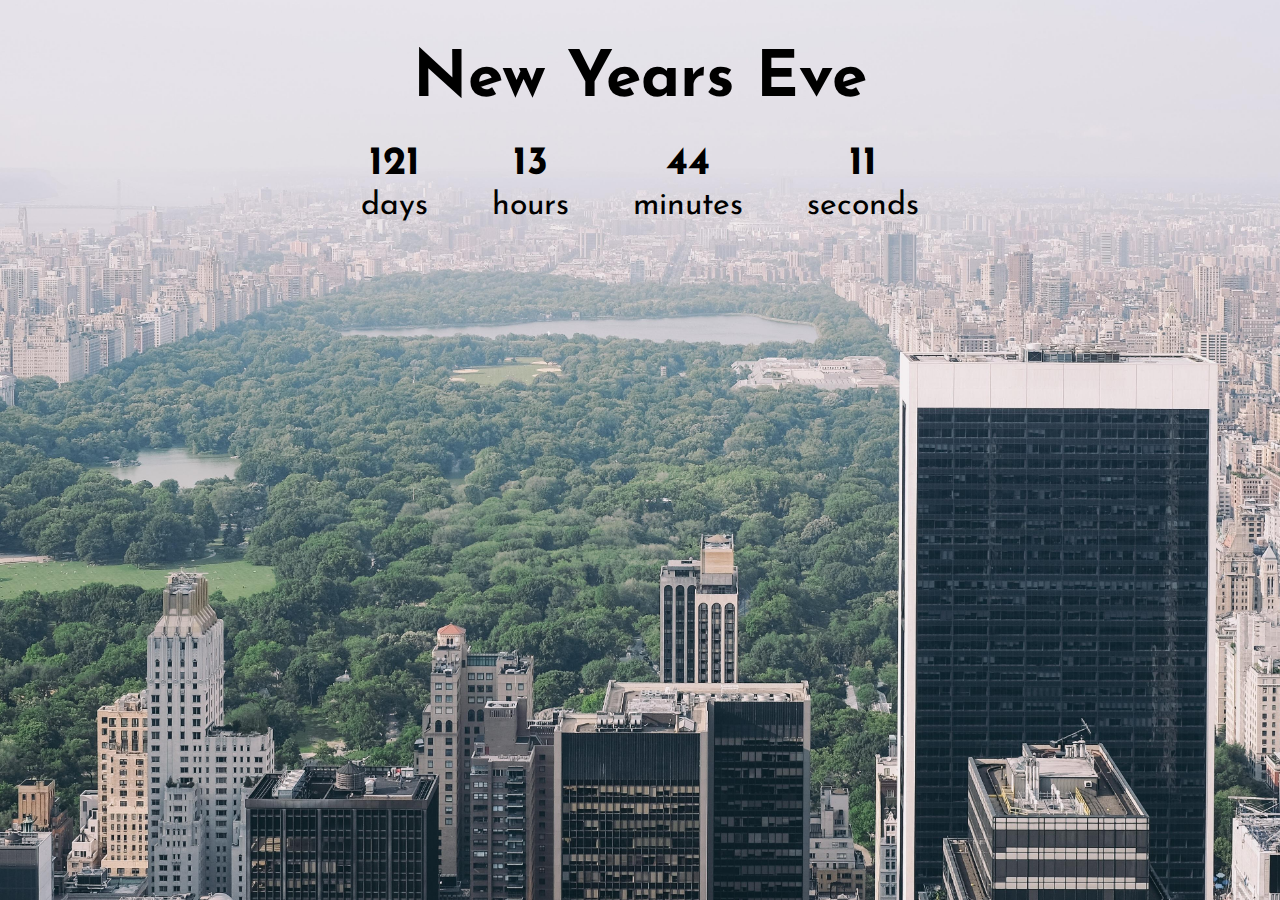
<file: CountdownTimer/index.html>
<!DOCTYPE html>
<html lang="en">
<head>
    <meta charset="UTF-8">
    <title>Countdown Timer</title>
    <link rel="stylesheet" href="./styles.css">
</head>
<body>
        <h1>New Years Eve</h1>

        <div class="dateContainer">
            <div class="dateBox">
                <div class="days">121</div>
                <span>days</span>
            </div>
            <div class="dateBox">
                <div class="hours">13</div>
                <span>hours</span>
            </div>
            <div class="dateBox">
                <div class="mins">44</div>
                <span>minutes</span>
            </div>
            <div class="dateBox">
                <div class="secs">11</div>
                <span>seconds</span>
            </div>
        </div>

    <script src="script.js"></script>
</body>
</html>
</file>
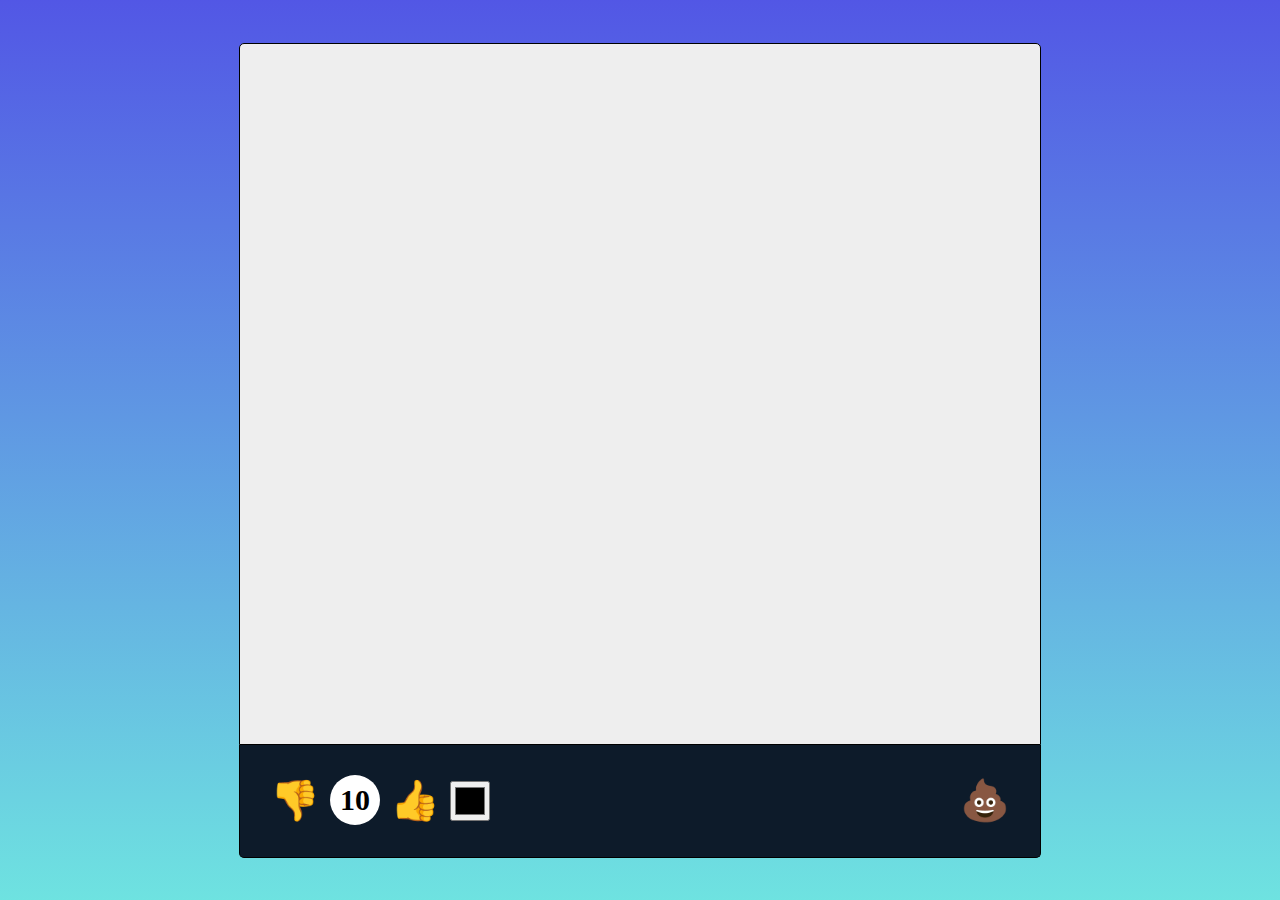
<file: Drawing/index.html>
<!DOCTYPE html>
<html lang="en">
	<head>
		<meta charset="UTF-8" />
		<title>Drawing</title>
		<link rel="stylesheet" href="./styles.css" />
	</head>
	<body>
		<canvas class="canvas" width="800" height="700"></canvas>

		<div class="toolbox">
			<button class="decreased">👎</button>
			<span class="size">10</span>
			<button class="increased">👍</button>

			<label>
				<input type="color" id="head" class="color_picker" />
			</label>

			<button class="clear">💩</button>
		</div>
	</body>

	<script src="./script.js"></script>
</html>
</file>
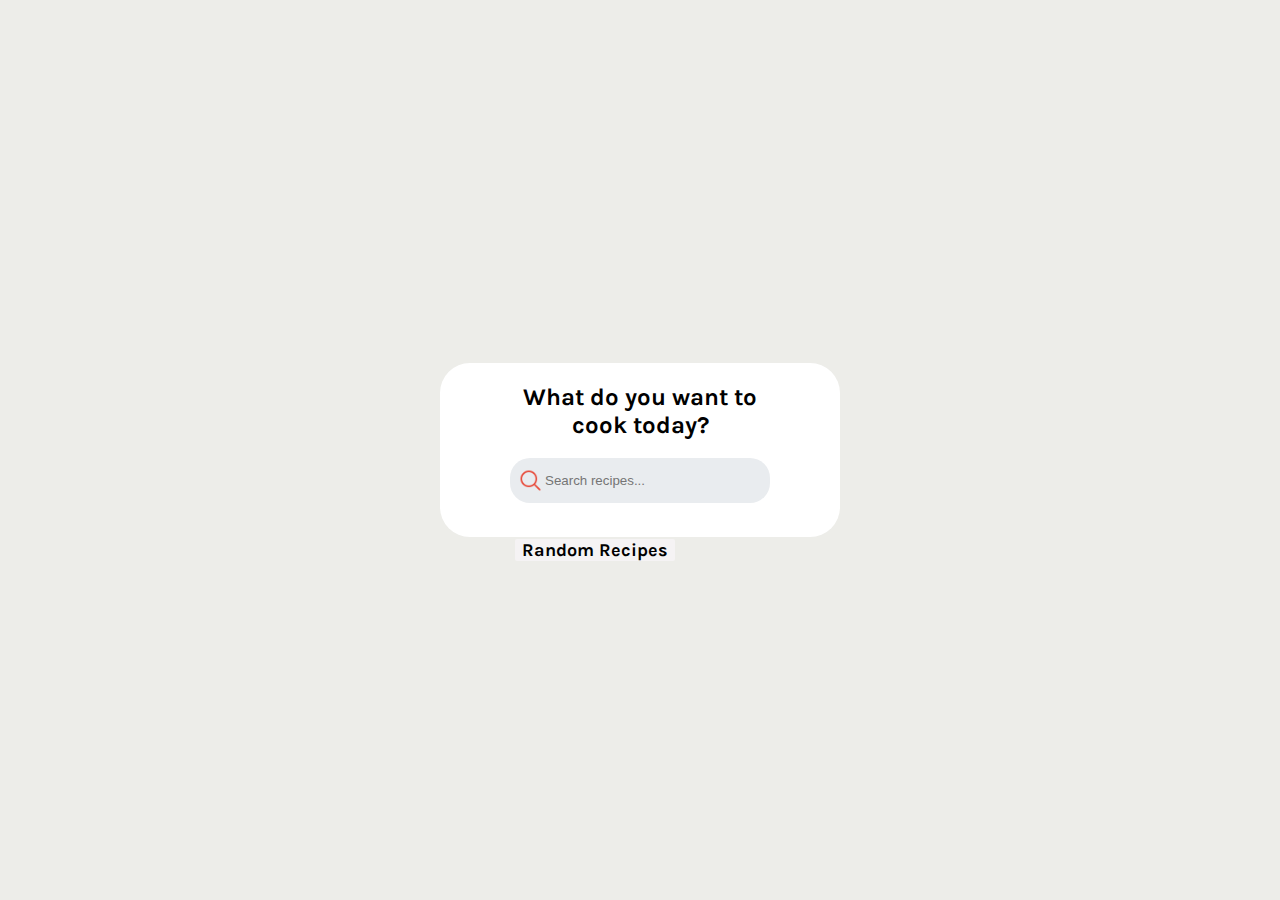
<file: FoodRecipes/index.html>
<!DOCTYPE html>
<html lang="en">
<head>
    <meta charset="UTF-8">
    <title>Food Recipes</title>
    <link rel="preconnect" href="https://fonts.googleapis.com">
    <link rel="preconnect" href="https://fonts.gstatic.com" crossorigin>
    <link href="https://fonts.googleapis.com/css2?family=Edu+VIC+WA+NT+Beginner:wght@400;500;600;700&family=Karla:wght@300;400;700&display=swap" rel="stylesheet">
    <link rel="stylesheet" href="./styles.css">
</head>
<body class="body">
    <div class="mainContainer">
        <h2 class="title">What do you want to cook today?</h2>

        <div class="search_container">
            <input class="search" type="text" id="myInput" onchange="searchFoodRecipes(value)" placeholder="Search recipes...">
        </div>

        <div class="favorite_main">
            <h3 class="favorite_main-title">Favorite recipes</h3>
            <div class="favoriteContainer"></div>
        </div>

        <div class="recipes_content">
            <h3 class="header_recipes">Random Recipes</h3>

            <div class="recipesContainer"></div>
        </div>
    </div>

    <div class="modalFoodRecipesContainer"></div>
<script src="./script.js"></script>
</body>
</html>
</file>
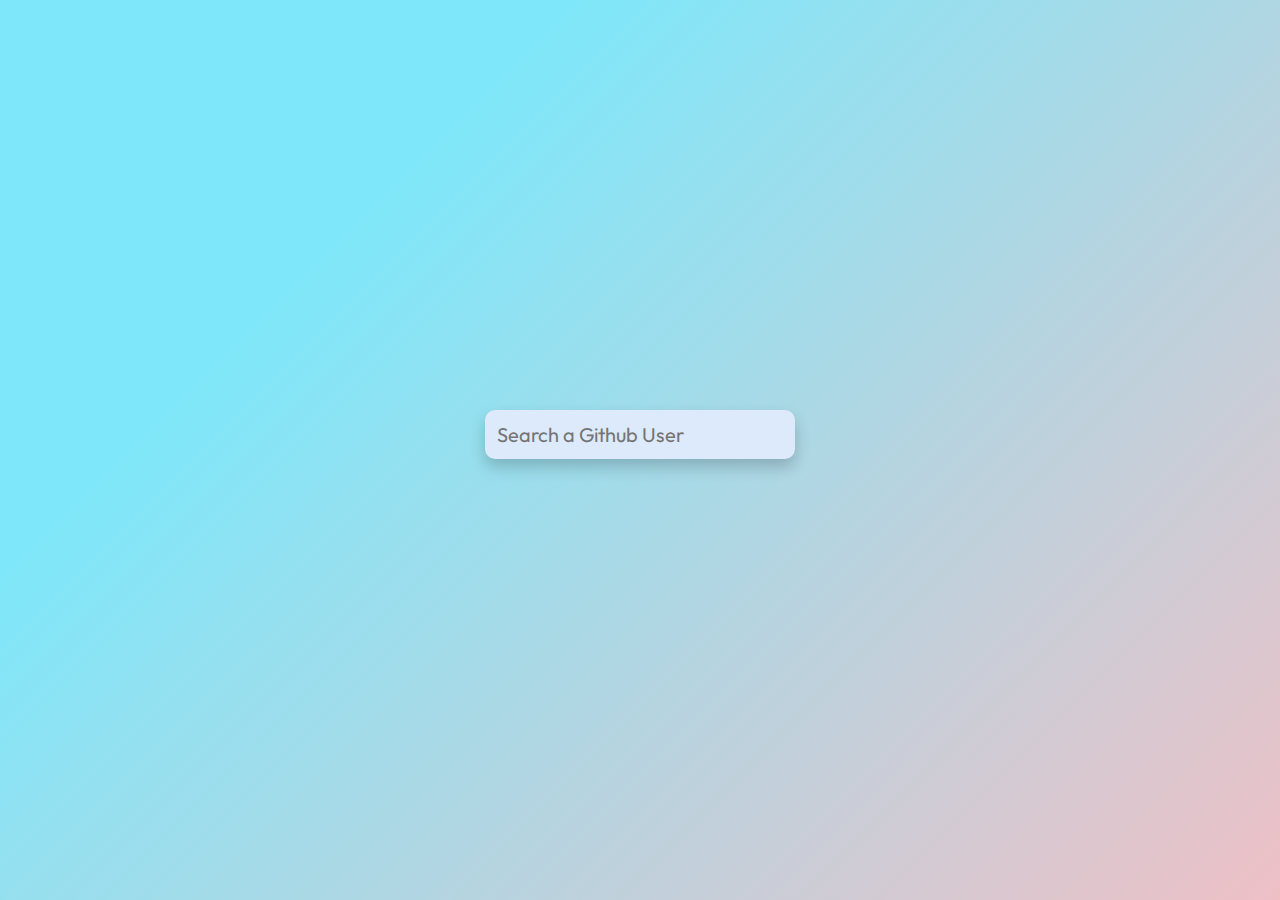
<file: Github-profiles/index.html>
<!DOCTYPE html>
<html lang="en">
	<head>
		<meta charset="UTF-8" />
		<title>Github Profiles</title>
		<link rel="stylesheet" href="./styles.css" />
	</head>
	<body>
		<header>
			<form class="gp_form">
				<label>
					<input
						class="gp_input"
						type="text"
						placeholder="Search a Github User"
					/>
				</label>
			</form>
		</header>

		<main class="gp_main-container"></main>
	</body>

	<script src="./script.js"></script>
</html>
</file>
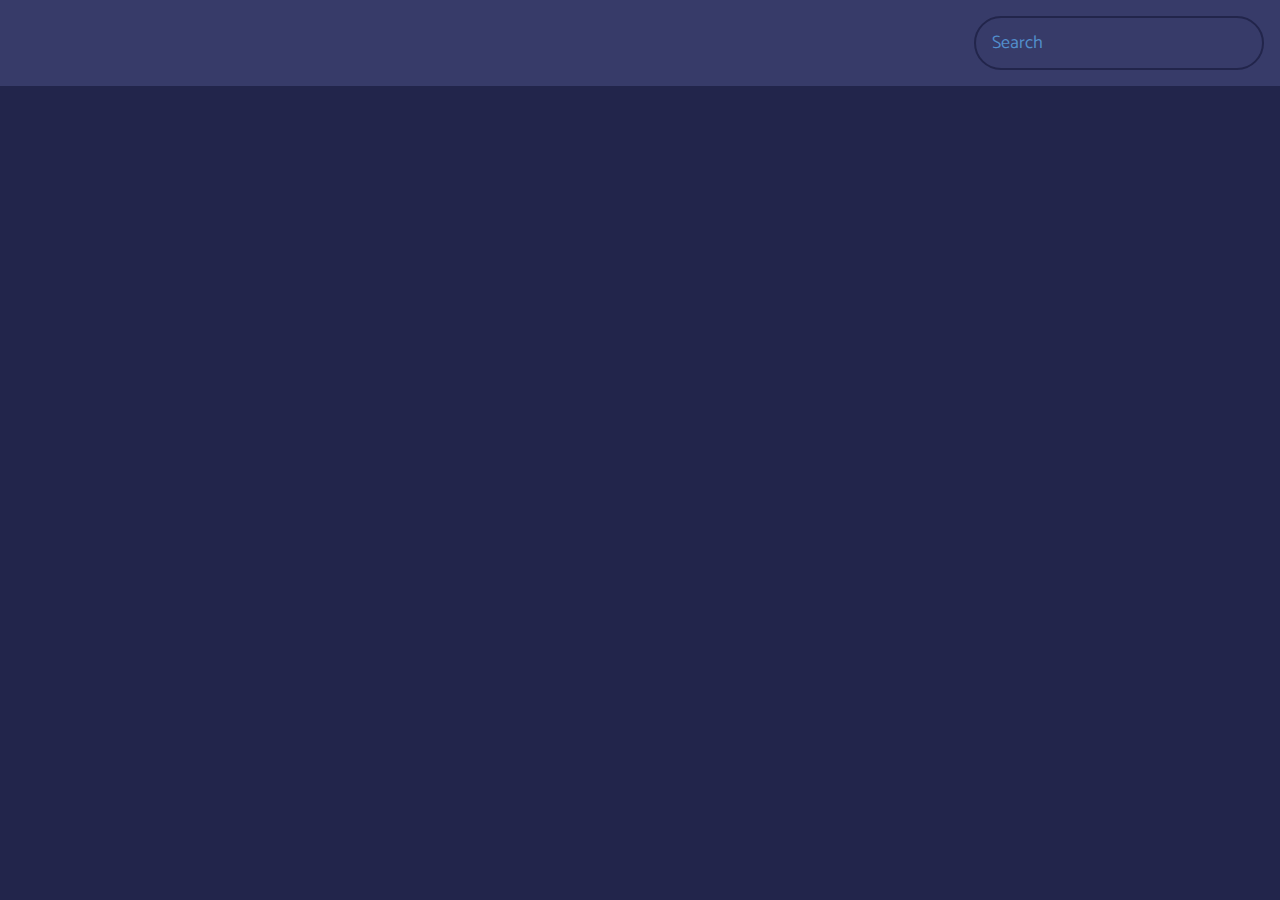
<file: Movie/index.html>
<!DOCTYPE html>
<html lang="en">
	<head>
		<meta charset="UTF-8" />
		<title>Movie</title>
		<link rel="stylesheet" href="./styles.css" />
	</head>
	<body>
		<header class="movie_header">
			<form class="movie_form">
				<label>
					<input
						class="movie_input"
						type="text"
						placeholder="Search"
					/>
				</label>
			</form>
		</header>

		<main class="main_container"></main>
	</body>

	<script src="./script.js"></script>
</html>
</file>
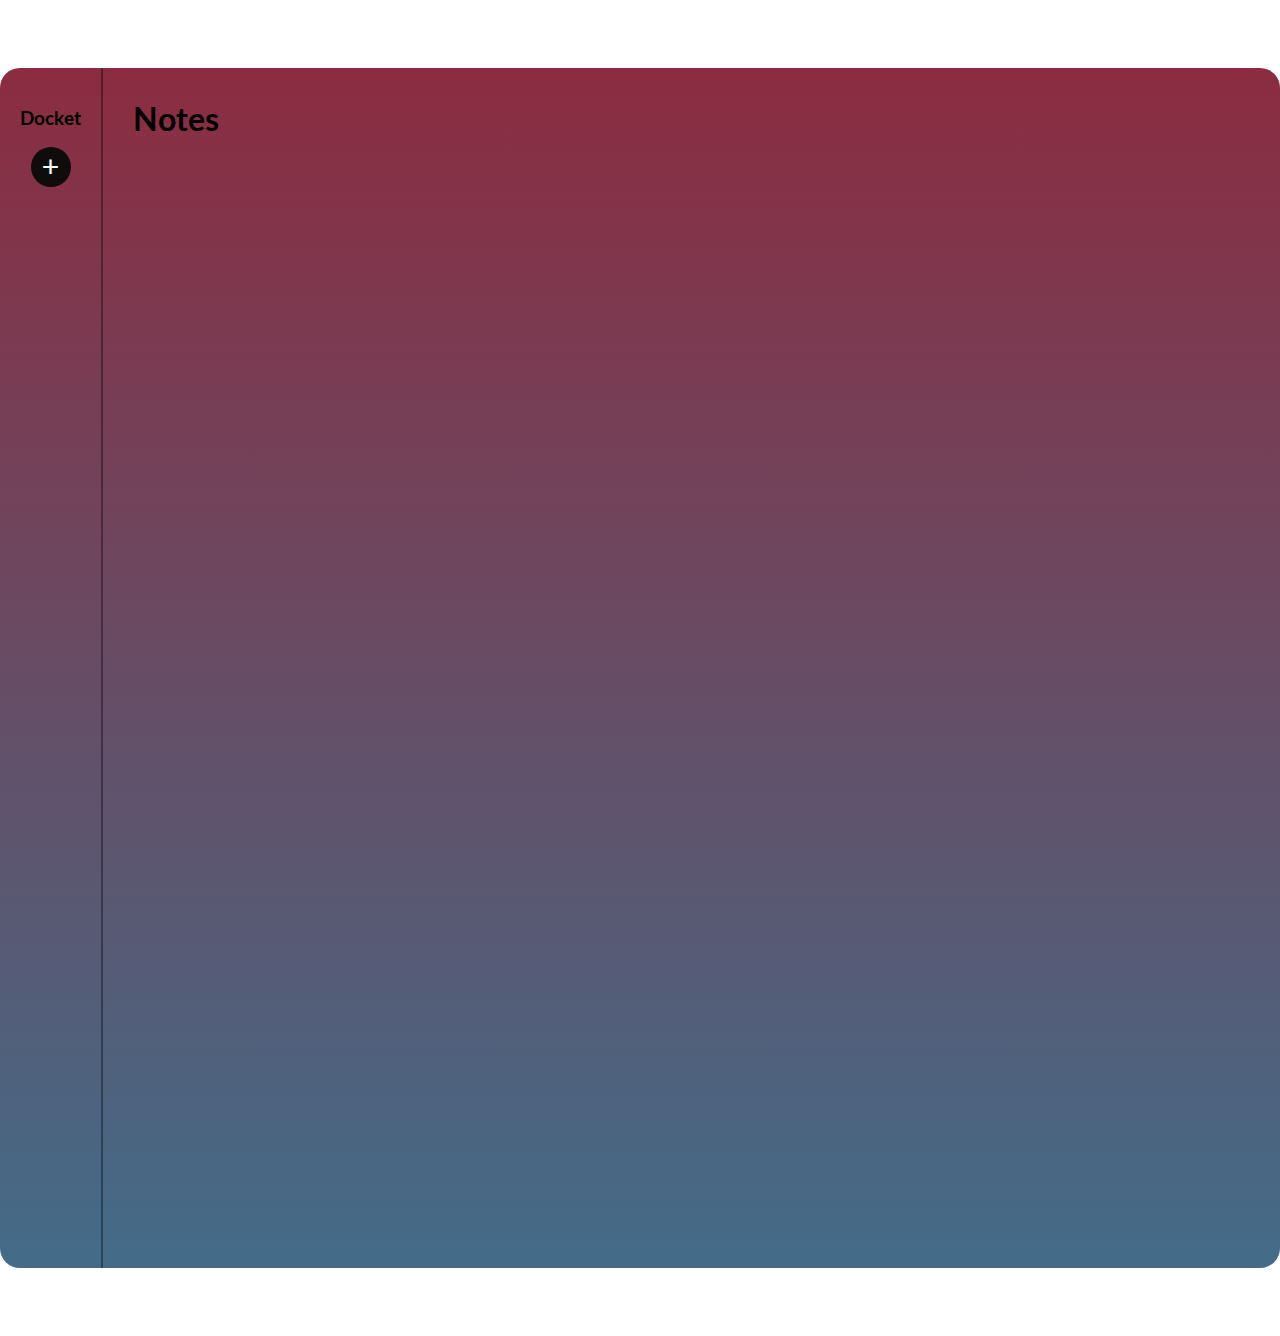
<file: Notes/index.html>
<!DOCTYPE html>
<html lang="en">
	<head>
		<meta charset="UTF-8" />
		<title>Notes</title>
		<link rel="stylesheet" href="./styles.css" />
	</head>
	<body>
		<div class="main_container">
			<aside class="sidebar_container">
				<h3>Docket</h3>
				<button class="sidebar_btn">+</button>
			</aside>

			<hr class="hr" />

			<div class="cards_container">
				<h1>Notes</h1>

				<div class="card_content"></div>
			</div>
		</div>
	</body>

	<script src="./script.js"></script>
</html>
</file>
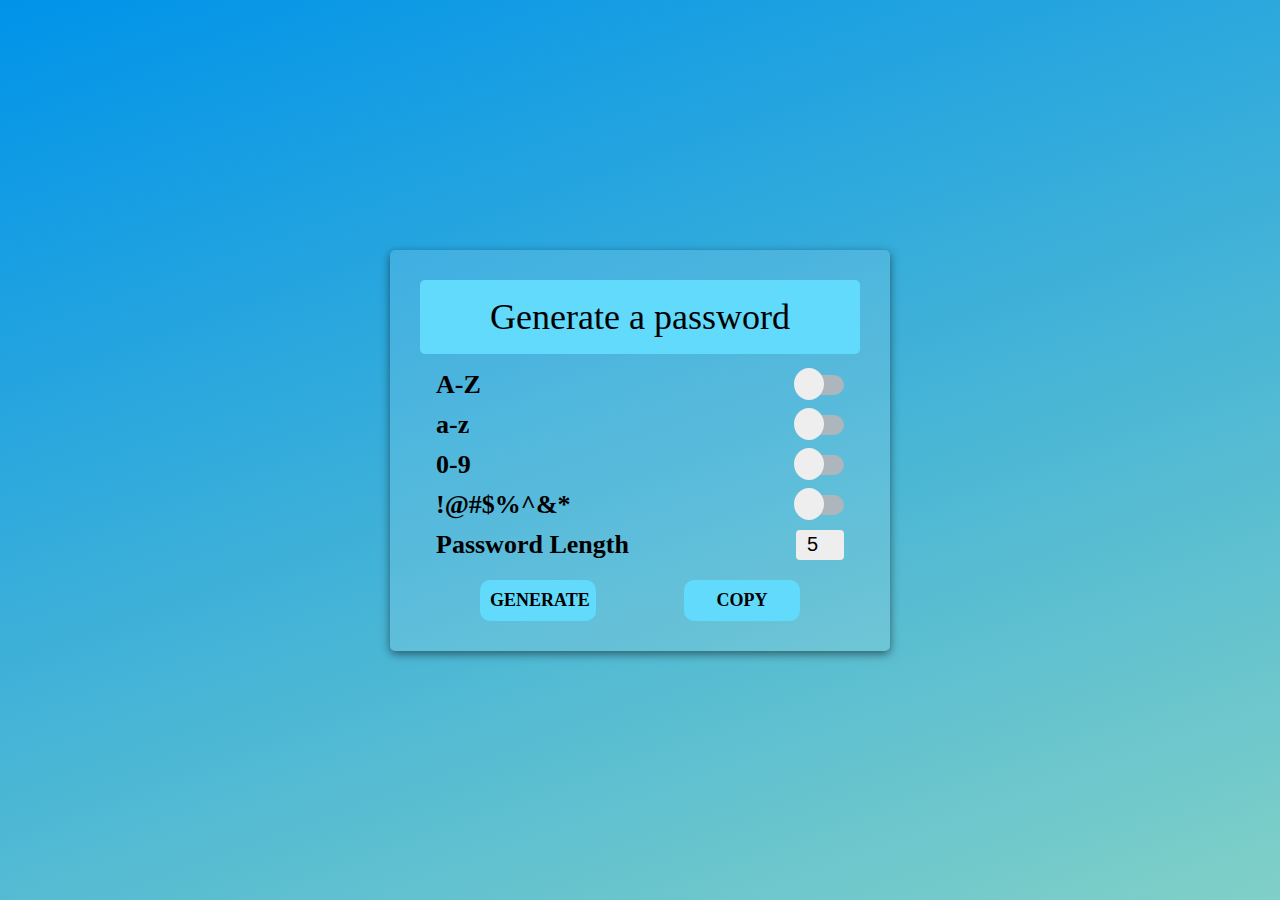
<file: PasswordGenerator/index.html>
<!DOCTYPE html>
<html lang="en">
	<head>
		<meta charset="UTF-8" />
		<title>Password Generator</title>
		<link rel="stylesheet" href="./styles.css" />
	</head>
	<body>
		<div class="main_container">
			<div class="pw_header">
				<span id="pw_pass">Generate a password</span>
				<button id="pw_copy-input" class="pw_input-copy">Copy</button>
			</div>
			<div class="pw_body">
				<div class="pw_setting">
					<label for="toggle-button_upper" class="text">A-Z</label>
					<input
						type="checkbox"
						name="toggle"
						id="toggle-button_upper"
						class="toggle-button"
					/>
				</div>

				<div class="pw_setting">
					<label for="toggle-button_lower" class="text">a-z</label>
					<input
						type="checkbox"
						name="toggle"
						id="toggle-button_lower"
						class="toggle-button"
					/>
				</div>

				<div class="pw_setting">
					<label for="toggle-button_number" class="text">0-9</label>
					<input
						type="checkbox"
						name="toggle"
						id="toggle-button_number"
						class="toggle-button"
					/>
				</div>

				<div class="pw_setting">
					<label for="toggle-button_symbol" class="text"
						>!@#$%^&*</label
					>
					<input
						type="checkbox"
						name="toggle"
						id="toggle-button_symbol"
						class="toggle-button"
					/>
				</div>

				<div class="pw_setting">
					<label for="toggle-button_length" class="text"
						>Password Length</label
					>
					<input
						type="number"
						id="toggle-button_length"
						class="pw_length"
						value="5"
						min="4"
						max="15"
						onkeydown="return false"
					/>
				</div>

				<div class="pw_controls">
					<button id="pw_generate">Generate</button>
					<button id="pw_copy">Copy</button>
				</div>
			</div>
		</div>
	</body>

	<script src="./script.js"></script>
</html>
</file>
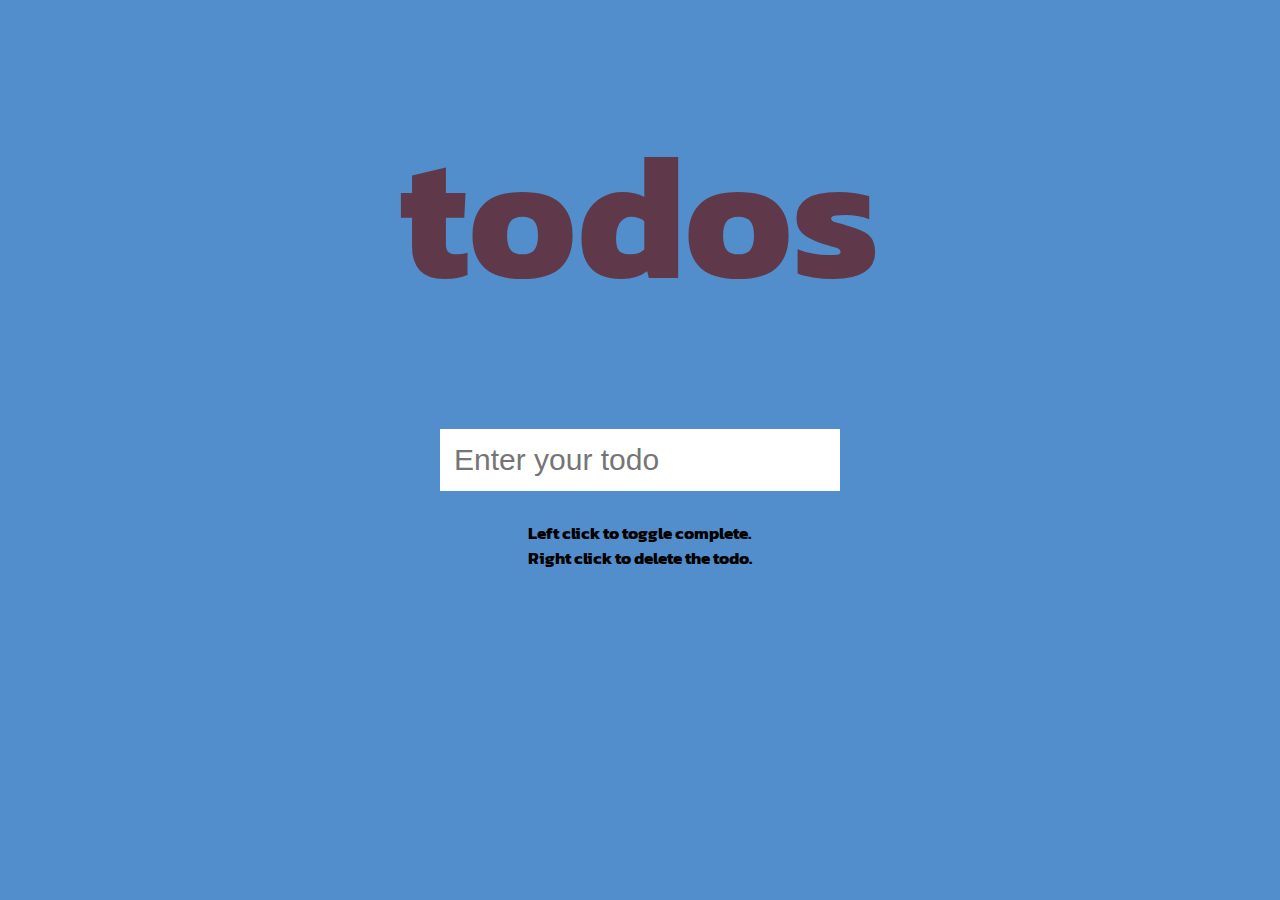
<file: Todo/index.html>
<!DOCTYPE html>
<html lang="en">
	<head>
		<meta charset="UTF-8" />
		<title>Todo</title>
		<link rel="stylesheet" href="./styles.css" />
	</head>
	<body>
		<div class="main_container">
			<h1 class="todo_title">todos</h1>

			<form class="todo_form">
				<input
					class="todo_input"
					type="text"
					placeholder="Enter your todo"
					autocomplete="off"
				/>

				<ul class="todo_container"></ul>
			</form>

			<small class="todo_footer">
				Left click to toggle complete.
				<br />
				Right click to delete the todo.
			</small>
		</div>
	</body>

	<script src="./script.js"></script>
</html>
</file>
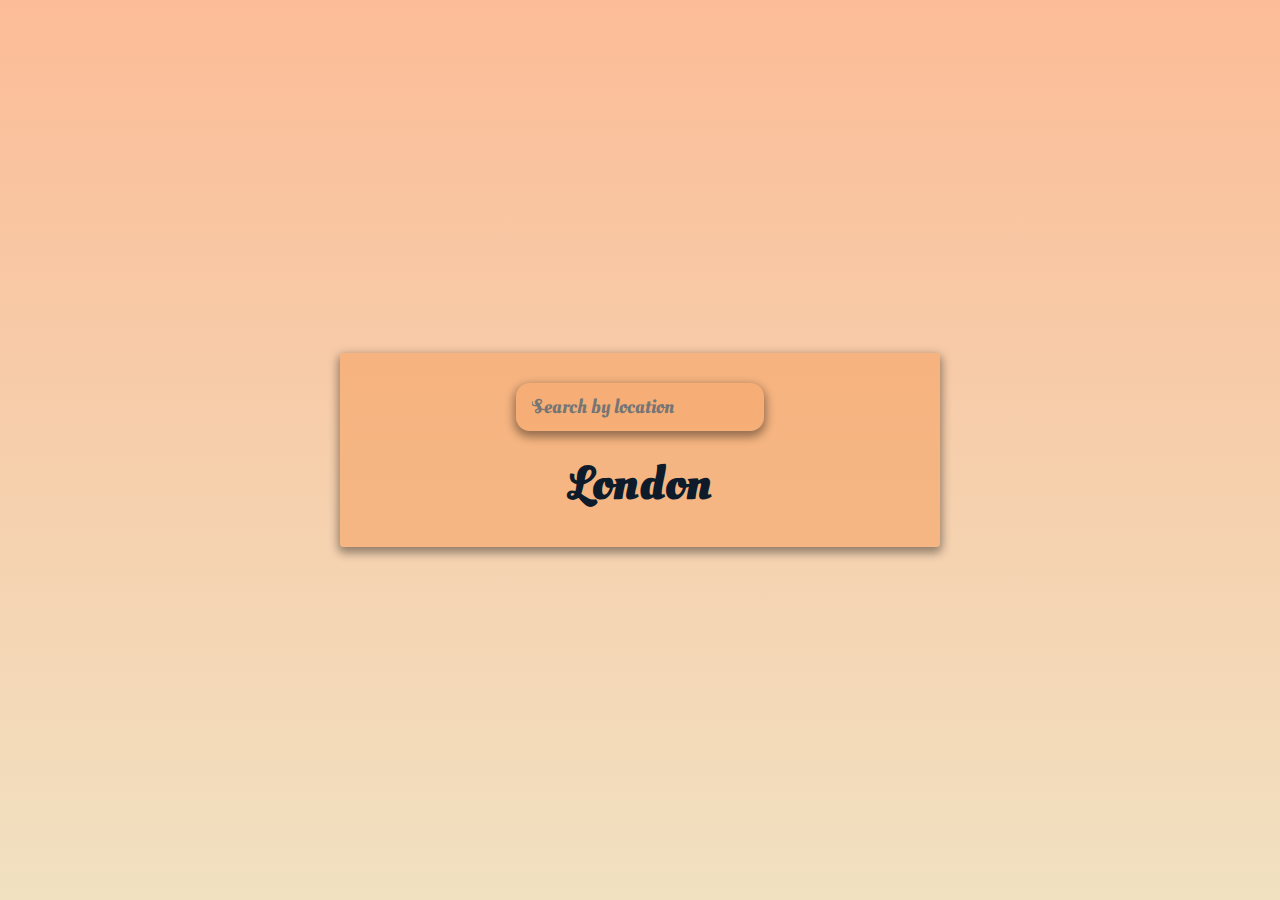
<file: Weather/index.html>
<!DOCTYPE html>
<html lang="en">
	<head>
		<meta charset="UTF-8" />
		<title>Weather</title>
		<link rel="stylesheet" href="./styles.css" />
	</head>
	<body>
		<div class="main_container">
			<form class="weather_form">
				<label>
					<input
						type="text"
						class="weather_input"
						placeholder="Search by location"
					/>
				</label>
			</form>

			<h1 class="weather_city-name">London</h1>

			<div class="weather_block"></div>
		</div>
	</body>

	<script src="./script.js"></script>
</html>
</file>
<file: CountdownTimer/styles.css>
@import url('https://fonts.googleapis.com/css2?family=Josefin+Sans:ital,wght@0,400;0,500;0,600;0,700;1,400&display=swap');

* {
    box-sizing: border-box;
    margin: 0;
    padding: 0;
}

body {
    background-image: url("./image.jpg");
    background-size: cover;
    background-repeat: no-repeat;
    background-position: center center;
    height: 100vh;
    display: flex;
    flex-direction: column;
    text-align: center;
    font-family: 'Josefin Sans', sans-serif;
}

h1 {
    font-size: 4rem;
    margin-top: 3rem;
}

.dateContainer {
    display: flex;
    justify-content: center;
}

.dateBox {
    font-size: 2.5rem;
    padding: 2rem;
    font-weight: bold;
}

span {
    font-weight: initial;
    font-size: 2rem;
}
</file>
<file: Drawing/styles.css>
* {
	box-sizing: border-box;
}

body {
	padding: 0;
	margin: 0 auto;
	background: hsla(179, 67%, 66%, 1);

	background: linear-gradient(
		90deg,
		hsla(179, 67%, 66%, 1) 0%,
		hsla(238, 74%, 61%, 1) 100%
	);

	background: -moz-linear-gradient(
		90deg,
		hsla(179, 67%, 66%, 1) 0%,
		hsla(238, 74%, 61%, 1) 100%
	);

	background: -webkit-linear-gradient(
		90deg,
		hsla(179, 67%, 66%, 1) 0%,
		hsla(238, 74%, 61%, 1) 100%
	);
	display: flex;
	justify-content: center;
	align-items: center;
	min-height: 100vh;
	flex-direction: column;
	font-weight: bold;
}

button {
	text-align: center;
	background: none;
	border: none;
	font-size: 40px;
	padding: 0;
}

.canvas {
	border: 1px solid black;
	background-color: #eeeeee;
	border-top-left-radius: 5px;
	border-top-right-radius: 5px;
}

.toolbox {
	background-color: #0d1b2a;
	padding: 30px;
	width: 802px;
	border: 1px solid black;
	display: flex;
	border-top: none;
	border-bottom-left-radius: 5px;
	border-bottom-right-radius: 5px;
}

.toolbox span {
	text-align: center;
	font-size: 30px;
	width: 50px;
	height: 50px;
	background-color: #ffffff;
	padding: 8px;
	border: none;
	margin: 0 10px;
	border-radius: 50%;
}

.color_picker {
	display: flex;
	justify-content: center;
	align-items: center;
	text-align: center;
	width: 40px;
	height: 40px;
	margin: 6px 10px;
}

.clear {
	margin-left: auto;
}
</file>
<file: FoodRecipes/styles.css>
* {
    box-sizing: border-box;
}

body {
    margin: 0;
    display: flex;
    align-items: center;
    justify-content: center;
    margin: 0 auto;
    min-height: 100vh;
    /*font-family: 'Edu VIC WA NT Beginner', cursive;*/
    font-family: 'Karla', sans-serif;
    background-color: #edede9;
}

button {
    border: none;
    background: none;
}

.mainContainer {
    width: 400px;
    background-color: #ffffff;
    display: flex;
    justify-content: center;
    flex-direction: column;
    align-items: center;
    border-radius: 30px;
}

.title {
    width: 280px;
    text-align: center;
}

.search_container {
    position: relative;
}

.search_container::before {
    content: "";
    background-image: url("./assets/searchIcon.png");
    width: 25px;
    height: 25px;
    background-size: cover;
    background-position: center;
    background-repeat: no-repeat;
    position: absolute;
    top: 10px;
    left: 8px;
}

.search {
    background: #e9ecef;
    padding: 10px 35px;
    width: 260px;
    border-radius: 20px;
    border: none;
    outline: none;
    min-height: 45px;
}

.search:focus {
    border: 1px solid #ced4da;
}

.recipes_content {
    position: relative;
    width: 250px;
    margin-bottom: 16px
}

.header_recipes {
    position: absolute;
    background-color: #f5f3f4;
    border-radius: 2px;
    width: 160px;
    text-align: center;
    font-size: 18px;
}

.recipe_block {
    display: flex;
    flex-direction: column;
    height: 300px;
    background-color: #f5f3f4;
    border-radius: 20px;
    margin-bottom: 10px;
    box-shadow: 2px 2px 2px rgba(34, 60, 80, 0.2);
}

.recipe_img {
    margin-bottom: 16px;
    border-radius: 20px;
    height: 230px;
}

.recipe_img:hover {
    cursor: pointer;
    box-shadow: 2px 2px 2px rgba(34, 60, 80, 0.2);
}

.recipe_name_block {
    display: flex;
    justify-content: space-between;
    align-items: center;
    padding: 0 8px;
}

.repName {
    font-family: 'Edu VIC WA NT Beginner', cursive;
    margin: 0;
    text-overflow: ellipsis;
    overflow: hidden;
    white-space: nowrap;
}

.likeIcon {
    width: 36px;
}

.likeIcon:hover {
    cursor: pointer;
}

.favorite_main {
    width: 280px;
    margin-bottom: 10px;
}

.favorite_main-title {
    text-align: center;
    margin: 8px 0;
}

.favoriteContainer {
    display: flex;
    justify-content: center;
    flex-wrap: wrap;
}

.favBlock {
    margin-right: 8px;
    margin-bottom: 5px;
    max-width: 62px;
}

.favorite_content {
    position: relative;
}

.favorite_image {
    width: 60px;
    height: 60px;
    border-radius: 50%;
}

.favorite_image:hover {
    cursor: pointer;
    box-shadow: 2px 2px 2px rgba(34, 60, 80, 0.2);
}

.favorite_delete-img {
    width: 20px;
    height: 20px;
}

.favBtn {
    position: absolute;
    left: 40px;
    cursor: pointer;
    padding: 0;
    width: 20px;
    height: 20px;
    opacity: 0;
}

.favorite_title {
    font-family: 'Edu VIC WA NT Beginner', cursive;
    margin: 0;
    text-overflow: ellipsis;
    overflow: hidden;
    text-align: center;
    white-space: nowrap;
}

.favBlock:hover > .favorite_content > .favBtn {
    opacity: 1;
}

.modalFoodRecipesContainer {
    display: none;
    width: 600px;
    border-radius: 20px;
    background: #ffffff;
}

.recipe_modal-block {
    position: relative;
    display: flex;
    flex-direction: column;
    padding: 0 14px;
}

.recipe_modal-close {
    position: absolute;
    top: 10px;
    right: 10px;
    width: 50px;
    cursor: pointer;
}

.recipe_modal-title {
    text-align: center;
    width: 500px;
    margin: 20px 30px;
}

.recipe_modal-img {
    border-radius: 20px;
    height: 320px;
    width: 500px;
    margin: 0 auto;
}

.ingredients_title {
    margin: 0;
}
</file>
<file: Github-profiles/styles.css>
@import url('https://fonts.googleapis.com/css2?family=Outfit:wght@300;400;500;700;800&display=swap');

* {
	box-sizing: border-box;
}

body {
	padding: 0;
	margin: 0 auto;
	font-family: 'Outfit', sans-serif;
	background-color: #eec0c6;
	background-image: linear-gradient(315deg, #eec0c6 0%, #7ee8fa 74%);
	display: flex;
	justify-content: center;
	align-items: center;
	flex-direction: column;
	min-height: 100vh;
	font-size: 18px;
}

h2 {
	margin: 0;
}

a {
	text-decoration: none;
	color: inherit;
}

.gp_input {
	background-color: #ddeafb;
	outline: none;
	font-size: 20px;
	padding: 12px;
	border-radius: 10px;
	font-family: inherit;
	border: none;
	margin-bottom: 32px;
	box-shadow: 0 8px 16px rgba(0, 0, 0, 0.2);
}

.gp_main-container {
	position: relative;
}

.gp_content {
	max-width: 800px;
	padding: 40px;
	background-color: #ddeafb90;
	border-radius: 20px;
	box-shadow: 0 8px 16px rgba(0, 0, 0, 0.2);
	display: flex;
	justify-content: center;
}

.gp_background {
	width: 105%;
	height: 100%;
	background-color: #ddeafb40;
	border-radius: 20px;
	position: absolute;
	top: -22px;
	left: -22px;
	z-index: -1;
	box-shadow: 0 8px 16px rgba(0, 0, 0, 0.2);
	border: 1px solid #eeeeee;
}

.gp_avatar {
	width: 150px;
	height: 150px;
	border-radius: 50%;
	border: 6px solid #eeeeee;
}

.gp_info {
	padding: 10px 30px;
}

.gp_stats {
	padding: 0;
	display: flex;
	align-items: center;
}

.gp_stats li {
	list-style-type: none;
	margin-right: 60px;
}

.gp_links a {
	display: inline-block;
	font-size: 16px;
	background-color: #528ecc95;
	padding: 6px 8px;
	border-radius: 5px;
	margin-right: 6px;
	margin-bottom: 6px;
}
</file>
<file: Movie/styles.css>
@import url('https://fonts.googleapis.com/css2?family=Catamaran:wght@300;400;500;600;700;800;900&display=swap');

* {
	box-sizing: border-box;
}

body {
	padding: 0;
	margin: 0 auto;
	background-color: #22254b;
	font-family: 'Catamaran', sans-serif;
}

img {
	width: 100%;
}

h3 {
	margin: 0;
}

.movie_header {
	background-color: #373b69;
	padding: 16px;
	display: flex;
	justify-content: flex-end;
}

.movie_input {
	font-size: 18px;
	background-color: transparent;
	font-family: inherit;
	padding: 10px 16px;
	border-radius: 30px;
	border: 2px solid #22254b;
	color: #ffffff;
}

.movie_input:focus {
	background-color: #22254b;
	outline: none;
}

.movie_input::placeholder {
	color: #528ecc;
}

.main_container {
	display: flex;
	flex-wrap: wrap;
}

.movie_block {
	margin: 16px;
	background-color: #373b69;
	border-radius: 3px;
	box-shadow: 0 4px 5px rgba(0, 0, 0, 0.3);
	width: 300px;
	overflow: hidden;
	position: relative;
}

.movie_info {
	color: #eee;
	display: flex;
	align-items: center;
	justify-content: space-between;
	padding: 10px 16px 16px;
	letter-spacing: 0.5px;
}

.movie_rating {
	width: 36px;
	height: 30px;
	display: flex;
	align-items: center;
	justify-content: center;
	font-weight: bold;
	background-color: #22254b;
	border-radius: 3px;
}

.movie_overview {
	overflow: auto;
	position: absolute;
	bottom: 0;
	left: 0;
	background-color: #ffffff;
	padding: 18px;
	max-height: 100%;
	transform: translateY(100%);
	transition: transform 1s;
}

.movie_overview p {
	font-size: 18px;
}

.movie_block:hover .movie_overview {
	transform: translateY(0%);
}

.red {
	color: #d62626;
}

.orange {
	color: orange;
}

.green {
	color: #1bb91b;
}
</file>
<file: Notes/styles.css>
@import url('https://fonts.googleapis.com/css2?family=Lato:wght@300;400;700;900&display=swap');

* {
	box-sizing: border-box;
}

::-webkit-scrollbar {
	width: 0;
}

body {
	padding: 0;
	margin: 0 auto;
	font-family: 'Lato', sans-serif;
	display: flex;
	align-items: center;
	justify-content: center;
	min-height: 100vh;
}

button {
	border: none;
	background: transparent;
}

p {
	margin: 0;
}

.main_container {
	background: hsla(205, 34%, 40%, 1);
	background: linear-gradient(90deg, hsla(205, 34%, 40%, 1) 0%, hsla(347, 52%, 36%, 1) 100%);
	background: -moz-linear-gradient(90deg, hsla(205, 34%, 40%, 1) 0%, hsla(347, 52%, 36%, 1) 100%);
	background: -webkit-linear-gradient(90deg, hsla(205, 34%, 40%, 1) 0%, hsla(347, 52%, 36%, 1) 100%);
	min-height: 1200px;
	width: 1500px;
	border-radius: 20px;
	display: flex;
	margin: 68px 0;
}

.sidebar_container {
	padding: 20px;
	display: flex;
	flex-direction: column;
	align-items: center;
}

.sidebar_btn {
	width: 40px;
	height: 40px;
	font-size: 30px;
	color: #ffffff;
	background-color: #0f0c0c;
	border-radius: 50%;
}

.hr {
	margin: 0;
	background-color: rgba(0, 0, 0, 0.2);
	border: 0.5px solid rgba(0, 0, 0, 0.2);
}

.cards_container {
	padding: 10px 30px;
}

.card_content {
	display: flex;
	flex-wrap: wrap;
}

.card_block {
	position: relative;
	width: 300px;
	height: 280px;
	padding: 20px;
	margin-bottom: 30px;
	margin-right: 20px;
	border-radius: 20px;
	background-color: #ced4da;
}

.card_input {
	height: 190px;
	word-wrap: break-word;
	overflow: hidden;
	margin-bottom: 10px;
	font-size: 18px;
}

.card_action {
	position: relative;
	display: flex;
	justify-content: space-between;
}

.card_btn img {
	width: 40px;
	height: 40px;
	cursor: pointer;
}

.card_text {
	display: none;
	border: none;
	overflow: auto;
	outline: none;
	box-shadow: none;
	resize: none;
	position: absolute;
	width: 300px;
	height: 200px;
	top: 0;
	left: 0;
	border-radius: 20px 20px 0 0;
	font-size: 18px;
	font-family: 'Lato', sans-serif;
	padding: 20px;
}

.show {
	display: block;
}
</file>
<file: PasswordGenerator/styles.css>
* {
	box-sizing: border-box;
}

body {
	padding: 0;
	margin: 0 auto;
	background-color: #0093e9;
	background-image: linear-gradient(160deg, #0093e9 0%, #80d0c7 100%);
	font-family: 'Righteous', cursive;
	display: flex;
	justify-content: center;
	align-items: center;
	min-height: 100vh;
	color: black;
}

input {
	outline: none;
	border-radius: 4px;
	border: none;
}

.pw_header {
	position: relative;
	text-align: center;
	font-size: 36px;
	background-color: #61dafb;
	padding: 16px;
	margin-bottom: 16px;
	border-radius: 5px;
	overflow: auto;
}

.pw_input-copy {
	position: absolute;
	height: 24px;
	right: 0;
	top: 0;
	border: none;
	outline: none;
	cursor: pointer;
	font-weight: bold;
	background-color: #eeeeee;
	border-bottom-left-radius: 5px;
	opacity: 0;
	transform: translate(0, 30%);
	transition: 0.3s ease;
}

.pw_header:hover .pw_input-copy {
	opacity: 1;
	transform: none;
}

.main_container {
	min-width: 500px;
	background-color: #f8f9fa20;
	padding: 30px;
	border-radius: 5px;
	box-shadow: 0 3px 10px rgba(0, 0, 0, 0.5);
}

.pw_body {
	display: flex;
	flex-direction: column;
	padding: 0 16px;
}

.pw_setting {
	display: flex;
	justify-content: space-between;
	align-items: center;
	margin-bottom: 10px;
}

.pw_controls {
	display: flex;
	justify-content: space-around;
	align-items: center;
}

.pw_controls button {
	margin-top: 10px;
	padding: 10px;
	border-radius: 10px;
	border: none;
	background-color: #61dafb;
	cursor: pointer;
	font-size: 18px;
	width: 116px;
	font-family: inherit;
	text-transform: uppercase;
	font-weight: bold;
}

.text {
	cursor: pointer;
	font-size: 26px;
	color: black;
	font-weight: 600;
}

.toggle-button {
	position: relative;
	width: 36px;
	height: 20px;
	margin: 0;
	vertical-align: top;
	background: #adb5bd;
	border: none;
	border-radius: 30px;
	outline: none;
	cursor: pointer;
	-webkit-appearance: none;
	-moz-appearance: none;
	appearance: none;
	transition: all 0.3s cubic-bezier(0.2, 0.85, 0.32, 1.2);
}

.toggle-button::after {
	content: '';
	position: absolute;
	left: -14px;
	top: -7px;
	width: 30px;
	height: 32px;
	background-color: #eeeeee;
	border-radius: 50%;
	transform: translateX(0);
	transition: all 0.3s cubic-bezier(0.2, 0.85, 0.32, 1.2);
}

.toggle-button:checked::after {
	transform: translateX(calc(100% + 3px));
	background-color: #00b4d8;
}

.toggle-button:checked {
	background-color: #7bdff2;
}

.pw_length {
	background-color: #eeeeee;
	width: 48px;
	height: 30px;
}

input[type='number'] {
	font-size: 20px;
	text-align: center;
}
</file>
<file: Todo/styles.css>
@import url('https://fonts.googleapis.com/css2?family=Kanit:wght@300;400;500;600;700;800&display=swap');

* {
	box-sizing: border-box;
}

body {
	padding: 0;
	margin: 0 auto;
	font-family: 'Kanit', sans-serif;
	background-color: #528ecc;
	font-weight: bold;
	font-size: 20px;
	color: #444;
}

ul,
li {
	margin: 0;
	padding: 0;
	text-indent: 0;
	list-style-type: none;
}

.todo_title {
	font-size: 180px;
	color: #632429;
	margin: 80px 0;
	opacity: 0.8;
}

.main_container {
	display: flex;
	justify-content: center;
	flex-direction: column;
	align-items: center;
}

.todo_form {
	width: 400px;
	margin-bottom: 30px;
}

.todo_input {
	font-size: 30px;
	padding: 14px;
	border: none;
	width: 100%;
}
.todo_container {
	word-wrap: break-word;
}

.todo_container li {
	cursor: pointer;
	font-size: 32px;
	padding: 14px;
	background-color: #ffffff;
	border-top: 1px solid rgba(0, 0, 0, 0.2);
}

.todo_footer {
	color: black;
}

.todo_complete {
	text-decoration: line-through;
	color: #858585;
}
</file>
<file: Weather/styles.css>
@import url('https://fonts.googleapis.com/css2?family=Oleo+Script+Swash+Caps:wght@400;700&display=swap');

* {
	box-sizing: border-box;
}

body {
	padding: 0;
	margin: 0 auto;
	background: hsla(40, 63%, 85%, 1);
	background: linear-gradient(
		90deg,
		hsla(40, 63%, 85%, 1) 0%,
		hsla(22, 94%, 79%, 1) 100%
	);
	background: -moz-linear-gradient(
		90deg,
		hsla(40, 63%, 85%, 1) 0%,
		hsla(22, 94%, 79%, 1) 100%
	);
	background: -webkit-linear-gradient(
		90deg,
		hsla(40, 63%, 85%, 1) 0%,
		hsla(22, 94%, 79%, 1) 100%
	);
	color: #0d1b2a;
	min-height: 100vh;
	font-family: 'Oleo Script Swash Caps', cursive;
	font-size: 24px;
	display: flex;
	justify-content: center;
	flex-direction: column;
}

h1 {
	margin: 0;
	text-align: center;
}

.main_container {
	width: 600px;
	margin: 0 auto;
	background-color: #f4a26190;
	padding: 30px;
	border-radius: 4px;
	box-shadow: 0 4px 10px 2px rgba(0, 0, 0, 0.4);
}

.weather_form {
	display: flex;
	justify-content: center;
	align-items: center;
}

.weather_input {
	background-color: #f4a26150;
	min-width: 230px;
	border-radius: 14px;
	font-family: inherit;
	border: none;
	outline: none;
	font-size: 20px;
	margin-bottom: 20px;
	padding: 10px 16px;
	box-shadow: 0 4px 10px 2px rgba(0, 0, 0, 0.4);
}

.weather_content {
	display: flex;
	justify-content: space-around;
	text-align: center;
}

.weather_temp {
	display: flex;
	justify-content: center;
	align-items: center;
}

.weather_temp strong {
	font-size: 38px;
}

.weather_temp img {
	width: 80px;
}

.weather_info {
	display: flex;
	justify-content: center;
	align-items: center;
	flex-direction: column;
	padding-top: 16px;
}

.weather_info span {
	font-size: 22px;
	margin-bottom: 5px;
}
</file>
